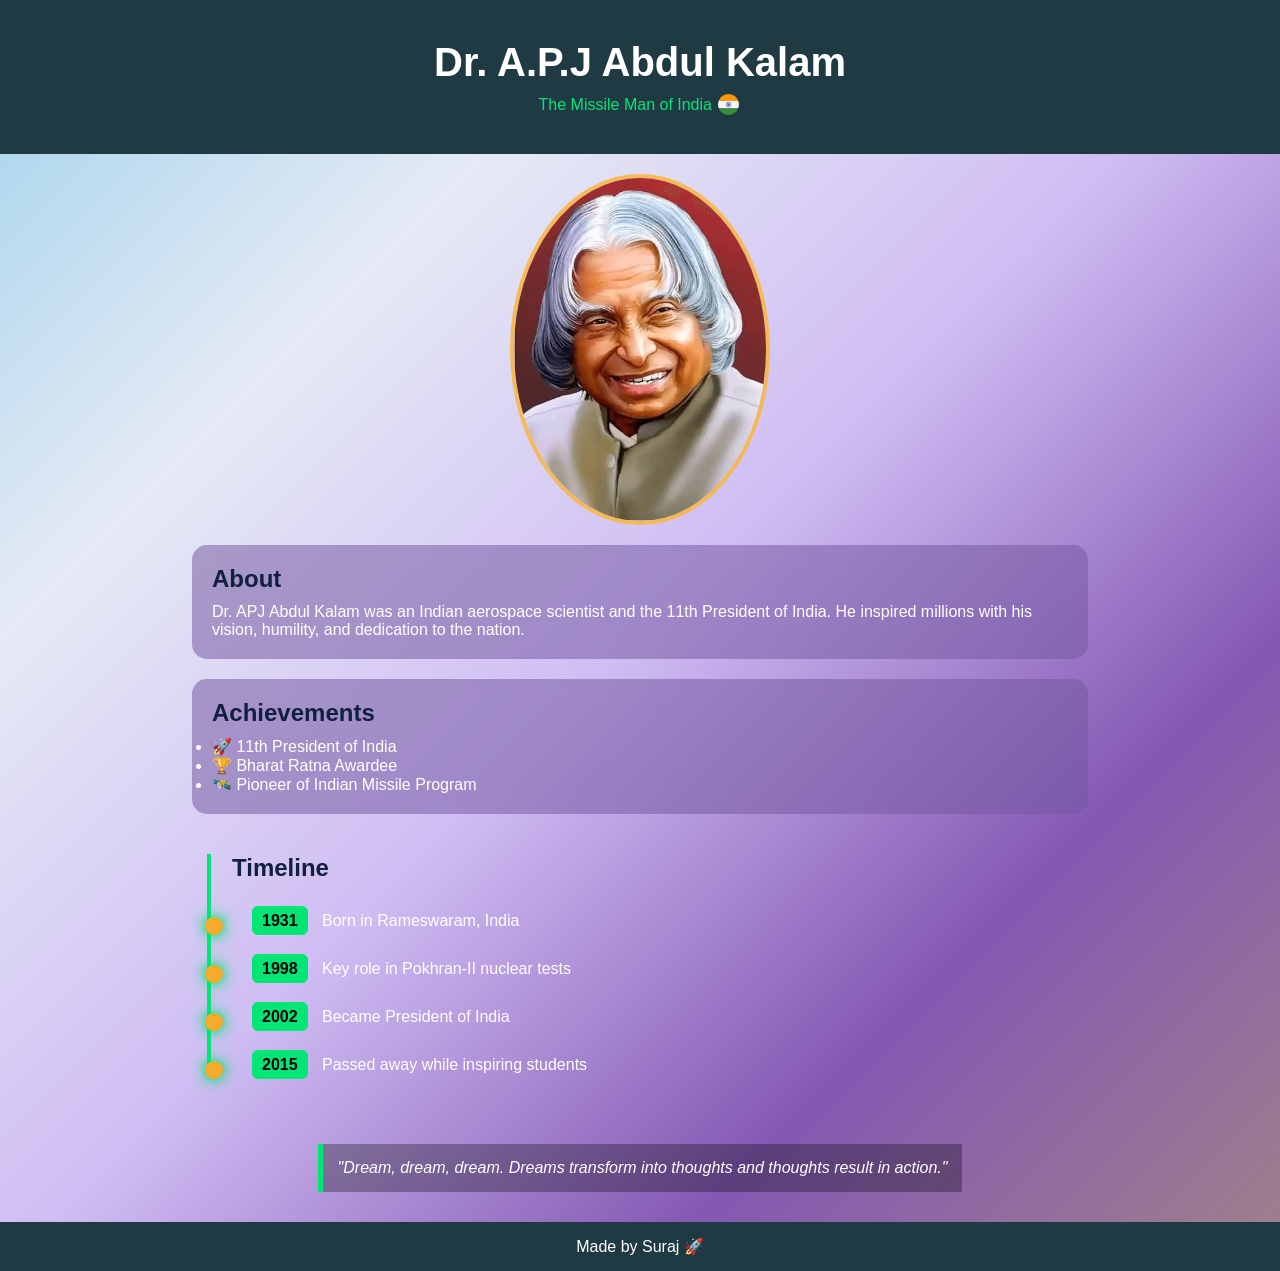
<file: index.html>
<!DOCTYPE html>
<html lang="en">
<head>
  <meta charset="UTF-8">
  <title>APJ Abdul Kalam Tribute</title>
  <link rel="stylesheet" href="2t_style.css
  ">
</head>
<body>

<header>
  <h1>Dr. A.P.J Abdul Kalam</h1>
  <section class="India">
        <p>The Missile Man of India 
        <img src="imageind.png"> </p>

    </section>
</header>

<section class="hero">
  <img src="image.png">
</section>

<section class="glass">
  <h2>About</h2>
  <p>
    Dr. APJ Abdul Kalam was an Indian aerospace scientist and the 11th President of India.
    He inspired millions with his vision, humility, and dedication to the nation.
  </p>
</section>

<section class="glass">
  <h2>Achievements</h2>
  <ul>
    <li>🚀 11th President of India</li>
    <li>🏆 Bharat Ratna Awardee</li>
    <li>🛰️ Pioneer of Indian Missile Program</li>
  </ul>
</section>


<section class="timeline">
  <h2>Timeline</h2>

  <div class="liner"></div> 

  <div class="timeline-item">
    <span>1931</span>
    <p>Born in Rameswaram, India</p>
    <div class="goal"></div>
  </div>

  <div class="timeline-item">
    <span>1998</span>
    <p>Key role in Pokhran-II nuclear tests</p>
    <div class="goal"></div>
  </div>

  <div class="timeline-item">
    <span>2002</span>
    <p>Became President of India</p>
    <div class="goal"></div>
  </div>

  <div class="timeline-item">
    <span>2015</span>
    <p>Passed away while inspiring students</p>
    <div class="goal"></div>
  </div>

</section>

<section class="quote">
  <blockquote>
    "Dream, dream, dream. Dreams transform into thoughts and thoughts result in action."
  </blockquote>
</section>

<footer>
  <p>Made by Suraj 🚀</p>
</footer>

</body>
</html>
</file>
<file: 2t_style.css>
* {
  margin: 0;
  padding: 0;
  box-sizing: border-box;
}

body {
  font-family: 'Segoe UI', sans-serif;
  background: linear-gradient(135deg,#a0d2eb, #e5eaf5, #d0bdf4, #8458B3, #a28089);
  color: white;
}

/* HEADER */
header {
  text-align: center;
  background-color: #203a43;
  padding: 40px;
}

header h1 {
  font-size: 40px;
}

header p {
  color: #00e676;
}

.India img{
  height: 25px;
  position: relative;
  top: 7px;
  
}

/* HERO IMAGE */
.hero {
  display: flex;
  justify-content: center;
  margin: 20px;
}

.hero img {
  width: 260px;
  border-radius: 50%;
  border: 4px solid #fab742e1;
  transition: 0.4s;
}

.hero img:hover {
  transform: scale(1.08);
}

/* GLASS CARDS */
.glass {
  width: 70%;
  margin: 20px auto;
  padding: 20px;
  border-radius: 15px;
  background: rgba(117, 88, 161, 0.527);
  backdrop-filter: blur(10px);
  transition: 0.3s;
}

.glass:hover {
  transform: translateY(-5px);
}

h2 {
  color: #122040;
  margin-bottom: 10px;
}

/* TIMELINE CONTAINER */
.timeline {
  position: relative;
  width: 70%;
  margin: 40px auto;
  padding-left: 40px;
}

/* VERTICAL LINE */
.liner {
  position: absolute;
  left: 15px;
  top: 0;
  width: 4px;
  height: 100%;
  background: #00e676;
}

/* EACH ITEM */
.timeline-item {
  position: relative;
  margin: 30px 0;
  padding-left: 20px;
}

/* DOT (GOAL POINT) */
.goal {
  position: absolute;
  left: -27px;
  top: 5px;
  width: 18px;
  height: 18px;
  background: #f6ab2a;
  border-radius: 50%;
  box-shadow: 0 0 10px #00e676, 0 0 20px #00e676;
  transition: 0.3s;
}

/* HOVER EFFECT */
.timeline-item:hover .goal {
  transform: scale(1.3);
  background: #4ff481cb;
}

/* YEAR BADGE */
.timeline-item span {
  background: #00e676;
  color: black;
  padding: 6px 10px;
  border-radius: 6px;
  font-weight: bold;
  margin-right: 10px;
}

/* TEXT */
.timeline-item p {
  display: inline;
}

/* QUOTE */
.quote {
  text-align: center;
  padding: 30px;
}

blockquote {
  font-style: italic;
  background: rgba(0,0,0,0.3);
  display: inline-block;
  padding: 15px;
  border-left: 5px solid #00e676;
}

/* FOOTER */
footer {
  text-align: center;
  padding: 15px;
  background: #203a43;
}

/* RESPONSIVE */
@media(max-width: 768px) {
  .glass, .timeline {
    width: 90%;
  }

  header h1 {
    font-size: 28px;
  }
}
</file>
